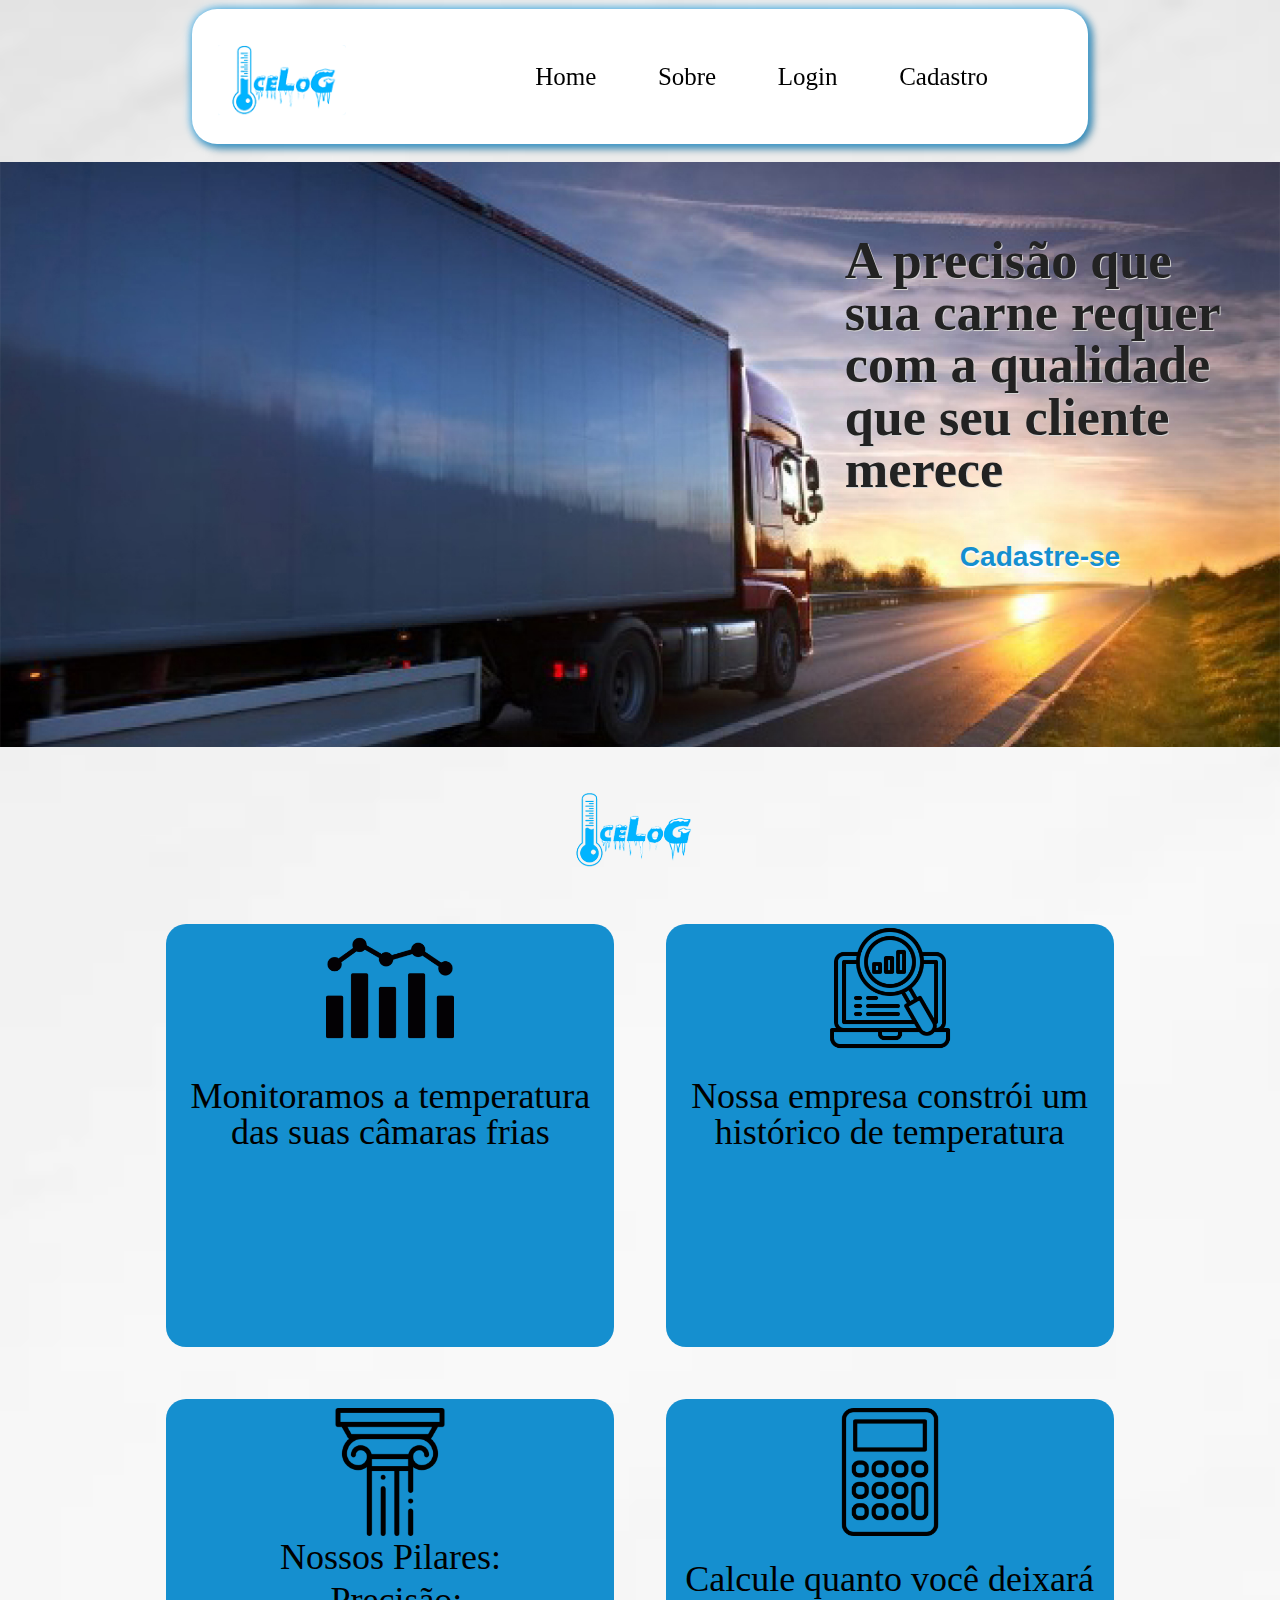
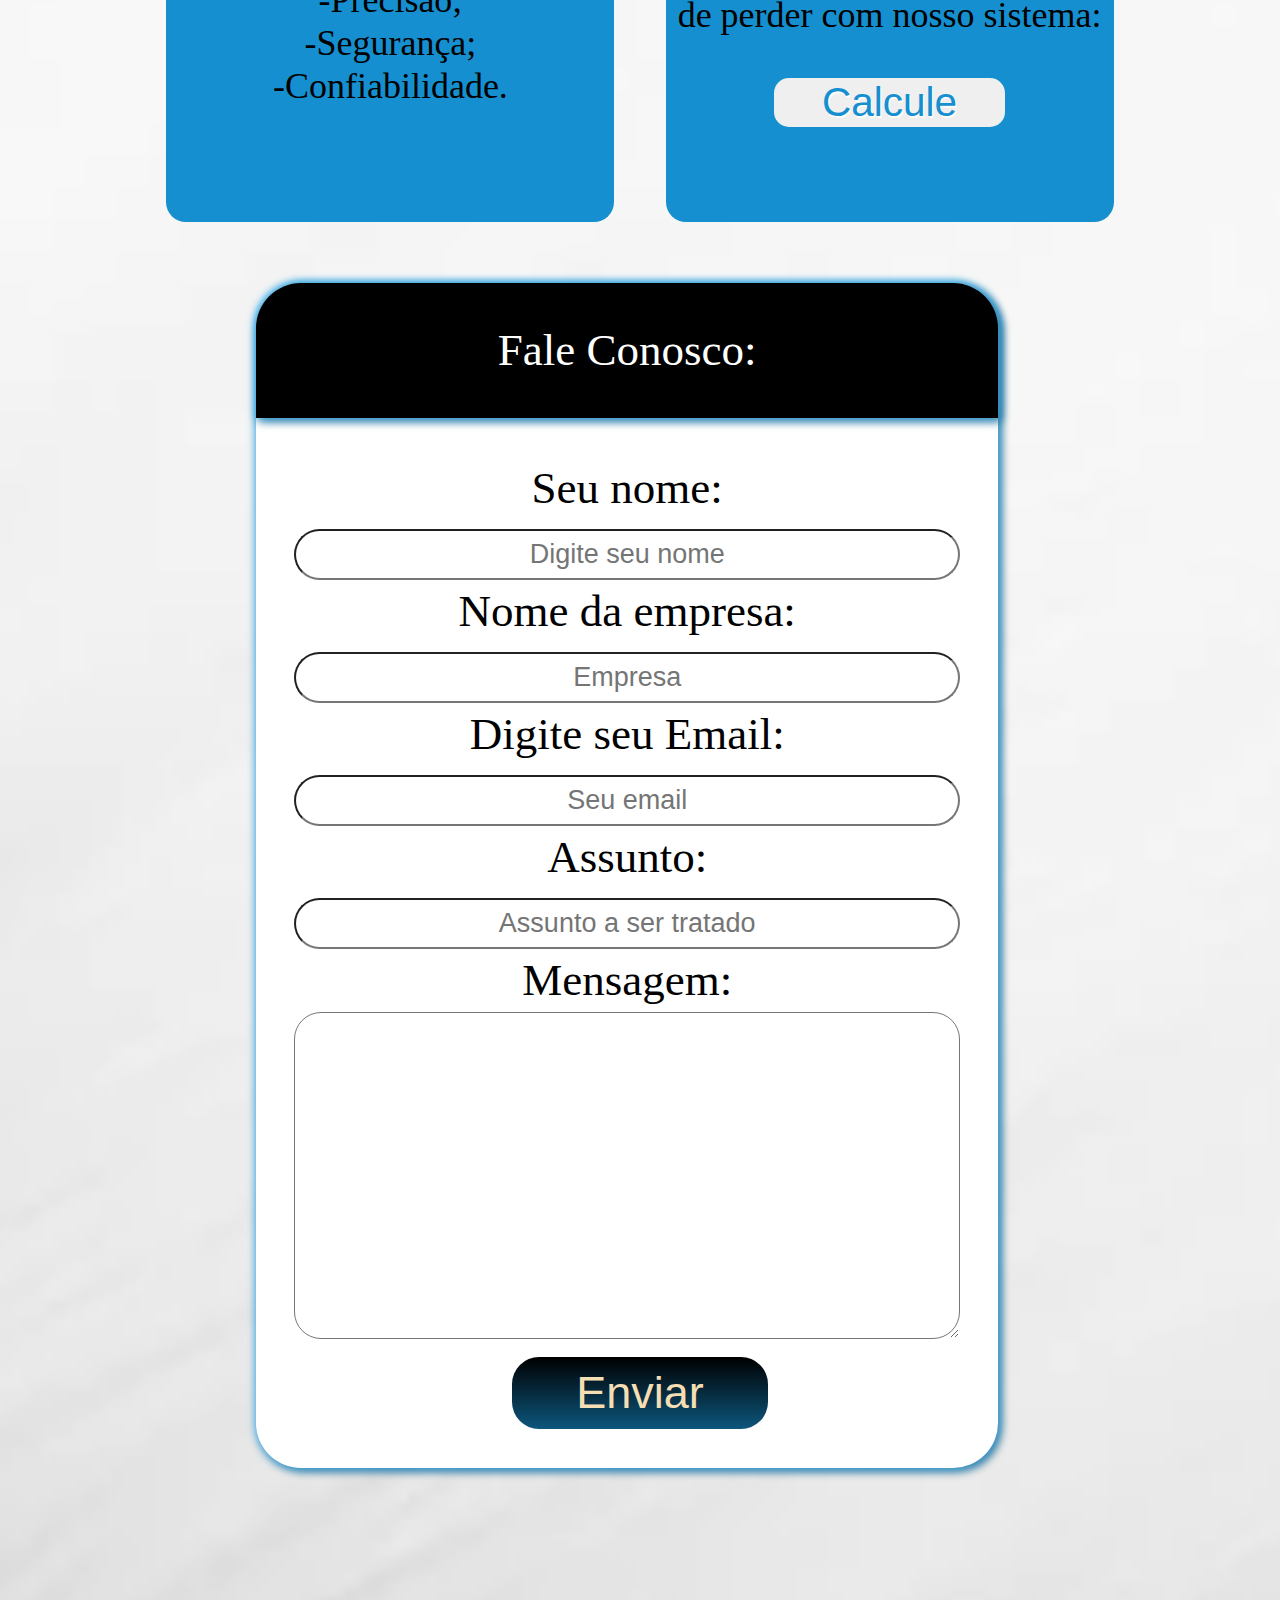
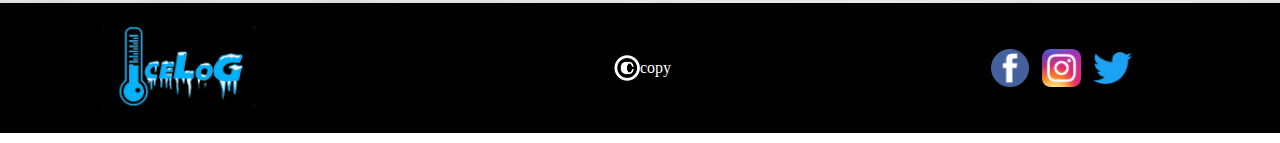
<file: public/index.html>
<!DOCTYPE html>
<html lang="en">
<head>
    <meta charset="UTF-8">
    <meta http-equiv="X-UA-Compatible" content="IE=edge">
    <meta name="viewport" content="width=device-width, initial-scale=1.0">
    <title>IceLog | Página Inicial</title>
    <script src="./js/funcoes.js"></script>
    <link rel="stylesheet" href="./css/reset.css">
    <link rel="stylesheet" href="./css/body.css">
    <link rel="stylesheet" href="./css/root.css">
    <link rel="stylesheet" href="./css/cabecalho.css">
    <link rel="stylesheet" href="./css/corpo.css">
    <link rel="stylesheet" href="./css/cards.css">
    <link rel="stylesheet" href="./css/rodape.css">
    <link rel="stylesheet" href="./css/contato.css">
    <link rel="icon" href="./img/iceLogRedondo.png">
</head>
<body>
    <header class="cabecalho">
        <section class="container__cabecalho">
            <a href="./index.html"><img src="./img/logo4.png" alt="" class="cabecalho__img"></a>
            <ul class="cabecalho__menu">
                <li><a href="./index.html">Home</a></li>
                <li><a href="./sobre.html">Sobre </a></li>
                <li><a href="./login.html">Login</a></li>
                <li><a href="./cadastro.html">Cadastro</a></li>
            </ul>
        </section>
    </header>
    <main class="corpo">
        <section class="banner">
            <p class="banner__texto">A precisão que sua carne requer com a qualidade que seu cliente merece</p>
            <button class="banner__botao"><a href="./cadastro.html">Cadastre-se</a></button>
        </section>
        <section class="container__meio">
            <img src="./img/logo_meio.png" alt="" class="logo__meio">
        </section>
        <section class="cards">
            <div class="card">
                <div class="card__um">
                    <img src="./img/graficoMain.png" alt="" class="card__um--img">
                    <div class="card__um--frase">Monitoramos a temperatura das suas câmaras frias</div>
                </div>
            </div>
            <div class="card">
                <div class="card__dois">
                    <img src="./img/MonitoramentoPc.png" alt="" class="card__dois--img">
                    <div class="card__dois--frase">Nossa empresa constrói um histórico de temperatura</div>
                </div>
            </div>
            <div class="card">
                <div class="card__tres">
                    <img src="./img/pilares.png" alt="" class="card__tres--img">
                    <div class="card__tres--frase">
                        <div>
                            <p>Nossos Pilares:</p>
                        </div>
                        <div>
                            <p>-Precisão;</p>
                        </div>
                        <div>
                            <p>-Segurança;</p>
                        </div>
                        <div>
                            <p>-Confiabilidade.</p>
                        </div>
                    </div>
                </div>
            </div>
            <div class="card">
                <div class="card__quatro">
                    <img src="./img/calculadora.png" alt="" class="card__quatro--img">
                    <div class="card__quatro--frase">Calcule quanto você deixará de perder com nosso sistema:</div>
                    <button class="calculadora__botao"><a href="./simulador.html">Calcule</a></button>
                </div>
            </div>
        </section>
        <section class="contato">
            <div class="contatos">
                <p>Fale Conosco:</p>
            </div>
            <div class="contato_corpo">
                <p class="texto_contato">Seu nome:</p>
                <input id="ipt_nome_contato" type="text" placeholder="Digite seu nome" class="ipt_contato">
                <p class="texto_contato">Nome da empresa:</p>
                <input id="ipt_empresa_contato" type="text" placeholder="Empresa" class="ipt_contato">
                <p class="texto_contato">Digite seu Email:</p>
                <input id="ipt_email_contato" type="email" placeholder="Seu email" class="ipt_contato">
                <p class="texto_contato">Assunto:</p>
                <input id="ipt_assunto_contato" type="text" placeholder="Assunto a ser tratado" class="ipt_contato">
                <p class="texto_contato" id="p_msg">Mensagem:</p>
                <textarea id="textarea_msg" cols="30" rows="10"></textarea>
                <span id="span_mensagemContato" style="display: none;"></span>
                <span id="span_mensagemEmailContato" style="display: none;"></span>
                <button onclick="btn_contato()" class="btn_contato">Enviar</button>
            </div>
        </section>
    </main>
    <footer class="rodape">
        <img class="logo__rodape" src="./img/logo4.png" alt="">
        <img class="copy" src="./img/copy.png" alt="">
        <p>copy</p>
        <img class="logo_face" src="./img/logo face.png" alt="">
        <img class="logo_insta" src="./img/logo inst.png" alt="">
        <img class="logo_tt" src="./img/logo tt.png" alt="">
    </footer>
</body>
</html>
<script>
    var nome_contato = 0;
    var empresa_contato = 0;
    var email_contato = 0;
    var assunto_contato = 0;
    var texto_contato = 0;
    function btn_contato() {
        nome_contato = ipt_nome_contato.value;
        empresa_contato = ipt_empresa_contato.value;
        email_contato = ipt_email_contato.value;
        assunto_contato = ipt_assunto_contato.value;
        texto_contato = textarea_msg.value;
        if (nome_contato == "" || empresa_contato == "" || email_contato == "" || assunto_contato == "" || texto_contato == "") {
            span_mensagemContato.style.display = ('block')
            span_mensagemContato.innerHTML = ('* Complete todos os campos')
        }
        if (email_contato.indexOf("@") == -1 || email_contato.indexOf(".com") == -1) {
            span_mensagemEmailContato.style.display = ('block')
            span_mensagemEmailContato.innerHTML = ('* Email invalido') 
        }
    }
</script>
</file>
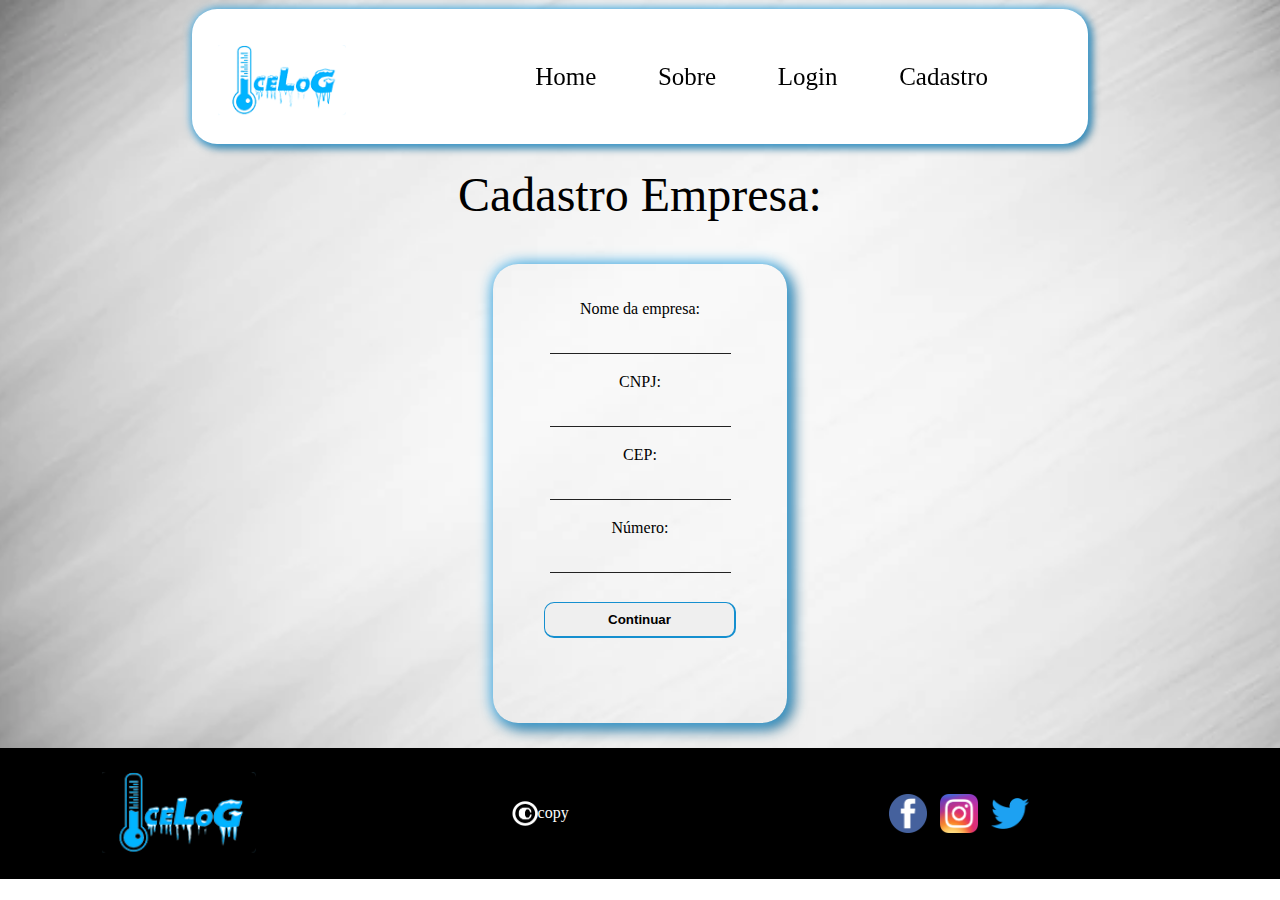
<file: public/cadastro.html>
<!DOCTYPE html>
<html lang="pt-br">
<head>
    <meta charset="UTF-8">
    <meta http-equiv="X-UA-Compatible" content="IE=edge">
    <meta name="viewport" content="width=device-width, initial-scale=1.0">
    <script src="./js/funcoes.js"></script>
    <title>IceLog</title>
    <link rel="stylesheet" href="./css/reset.css">
    <link rel="stylesheet" href="./css/body.css">
    <link rel="stylesheet" href="./css/root.css">
    <link rel="stylesheet" href="./css/cabecalho.css">
    <link rel="stylesheet" href="./css/corpo_cadastro..css">
    <link rel="stylesheet" href="./css/rodape__cadastro.css">
    <link rel="icon" href="./img/iceLogRedondo.png">
</head>
<body>
    <header class="cabecalho">
        <section class="container__cabecalho">
            <a href="./index.html"><img src="./img/logo4.png" alt="" class="cabecalho__img"></a>
            <ul class="cabecalho__menu">
                <li><a href="./index.html">Home</a></li>
                <li><a href="./sobre.html" >Sobre </a></li>
                <li><a href="./login.html">Login</a></li>
                <li><a href="./cadastro.html">Cadastro</a></li>
            </ul>
        </section>
    </header>
    <main>
        <!-- cadastro empresa -->
        <section class="corpo_cadastro" id="cadastroEmpresa" style="display: flex">
            <h1 class="titulo">Cadastro Empresa: </h1>
            <section class="container__cadastro">
                <p>Nome da empresa:</p>
                <input type="text" id="ipt_cadastroNomeEmpresa">
                <p>CNPJ:</p>
                <input type="number" id="ipt_cadastroCNPJ">
                <p>CEP:</p>
                <input type="number" id="ipt_cadastroCEP">
                <p>Número:</p>
                <input type="number" id="ipt_cadastroNumero">
                <button class="botao_cadastro" onclick="cadastrarEmpresa()">Continuar</button>
                <span id="cardErro"></span>
                <span id="mensagem_erro"></span>
        </section> 
</section>
<section class="corpo_cadastro" id="cadastroFuncionario" style="display: none"> 
    <h1 class="titulo">Cadastro Gerente: </h1>
    <section class="container__cadastro">
        <p>Nome:</p>
        <input type="text" id="ipt_cadastroNome">
        <p>Email:</p>
        <input type="email" id="ipt_cadastroEmail">
        <p>Senha:</p>
        <input type="password" id="ipt_cadastroSenha">
        <p>Confirme a senha:</p>
        <input type="password" id="ipt_cadastroSenhaConfirmacao">
        <button class="botao_cadastro" onclick="cadastrarUsuario()">Cadastrar</button>
        <span id="cardErroGerente"></span>
        <span id="mensagem_erroGerente"></span>
    </section>
</section>
</main>
<footer class="rodape__cadastro">
    <img class="logo__rodape" src="./img/logo4.png" alt="">
    <img class="copy" src="./img/copy.png" alt="">
    <p>copy</p>
    <img class="logo_face" src="./img/logo face.png" alt="">
    <img class="logo_insta" src="./img/logo inst.png" alt="">
    <img class="logo_tt" src="./img/logo tt.png" alt="">
    </footer>
</body>
</html>
<script>
    var insertId
    function cadastrarEmpresa() {
        var nomeVar = ipt_cadastroNomeEmpresa.value;
        var cnpjVar = ipt_cadastroCNPJ.value;
        var cepVar = ipt_cadastroCEP.value;
        var numeroVar = ipt_cadastroNumero.value;
        if (nomeVar == "" || cnpjVar == "" || cepVar == "" || numeroVar == "") {
            cardErro.innerHTML = "Preencha todos os campos para prosseguir!";     
        }else if (cnpjVar.length !== 14) {
            cardErro.innerHTML = 'O Cnpj deve conter 14 dígitos'
        }else if (cepVar.length !== 8) {
            cardErro.innerHTML = 'O cep deve conter 8 dígitos'
            return false;
        }
        else{
            
            setInterval(sumirMensagem, 5000)

            fetch("/empresa/cadastrar", {
            method: "POST",
            headers: {
                "Content-Type": "application/json"
            },
            body: JSON.stringify({
                nomeServer: nomeVar,
                cnpjServer: cnpjVar,
                cepServer: cepVar,
                numeroServer: numeroVar,
            })
        }).then(function (resposta) {

            if (resposta.ok) {  
                cardErro.style = "display: block"
                mensagem_erro.innerHTML = "Cadastro realizado com sucesso!";
                resposta.json().then(json => {
                    insertId = json.insertId
                })
                cadastroEmpresa.style= "display: none"
                cadastroFuncionario.style = "display: flex"       
            } else {
                throw ("Houve um erro ao tentar realizar o cadastro!");
            }
        }).catch(function (resposta) {
            console.log(`#ERRO: ${resposta}`);   
        });
        return false;
        }
        
    }
    function cadastrarUsuario() {
//         idFuncionario int auto_increment,
// nome varchar(45),
// email varchar(100),
// senha varchar(100),
// tipo char(1), constraint chkTipo check(tipo in ('E', 'F', 'D')),
// -- E = Empresa;
// -- F = Funcionario;
// -- D = desenvolvedor
// fkEmpresa int,
// foreign key (fkEmpresa) references Empresa(idEmpresa),
// primary key (idFuncionario, fkEmpresa)
// );
        var nomeVar = ipt_cadastroNome.value;
        var emailVar = ipt_cadastroEmail.value;
        var senhaVar = ipt_cadastroSenha.value;
        var confirmacaoSenhaVar = ipt_cadastroSenhaConfirmacao.value;
        var tpUsuarioVar = 2;
        var fkEmpresaVar = insertId;
        if (nomeVar == "" || emailVar == "" || senhaVar == "" || confirmacaoSenhaVar == "") {
            cardErroGerente.innerHTML="Preencha todos os campos para prosseguir!";
            finalizarAguardar();
            return false;
        }
        else {
            setInterval(sumirMensagem, 5000)
        }
        if (emailVar.indexOf("@") == -1 || emailVar.indexOf(".com") == -1) {
            cardErroGerente.innerHTML = "Ops, e-mail inválido! Verifique e tente novamente.";
            finalizarAguardar();
            return false;
        }
        else {
            setInterval(sumirMensagem, 5000)
        }
        if (senhaVar != confirmacaoSenhaVar) {
            cardErroGerente.innerHTML="As senhas inseridas devem ser iguais para prosseguir!";
            finalizarAguardar();
            return false;
        }
        else {
            setInterval(sumirMensagem, 5000)
        }
        fetch("/usuarios/cadastrar", {
            method: "POST",
            headers: {
                "Content-Type": "application/json"
            },
            body: JSON.stringify({
                nomeServer: nomeVar,
                emailServer: emailVar,
                senhaServer: senhaVar,
                tpUsuarioServer: tpUsuarioVar,
                fkEmpresaServer: fkEmpresaVar
            })
        }).then(function (resposta) {

            if (resposta.ok) {
                cardErro.style.display = "block"
                alert("Cadastro realizado com sucesso!");
                window.location = "login.html";
                limparFormulario();
                finalizarAguardar();
            } else {
                throw ("Houve um erro ao tentar realizar o cadastro!");
            }
        }).catch(function (resposta) {
            console.log(`#ERRO: ${resposta}`);
            finalizarAguardar();
        });
        return false;
    }
    function sumirMensagem() {
        cardErro.style.display = "none"
    }
</script>
</file>
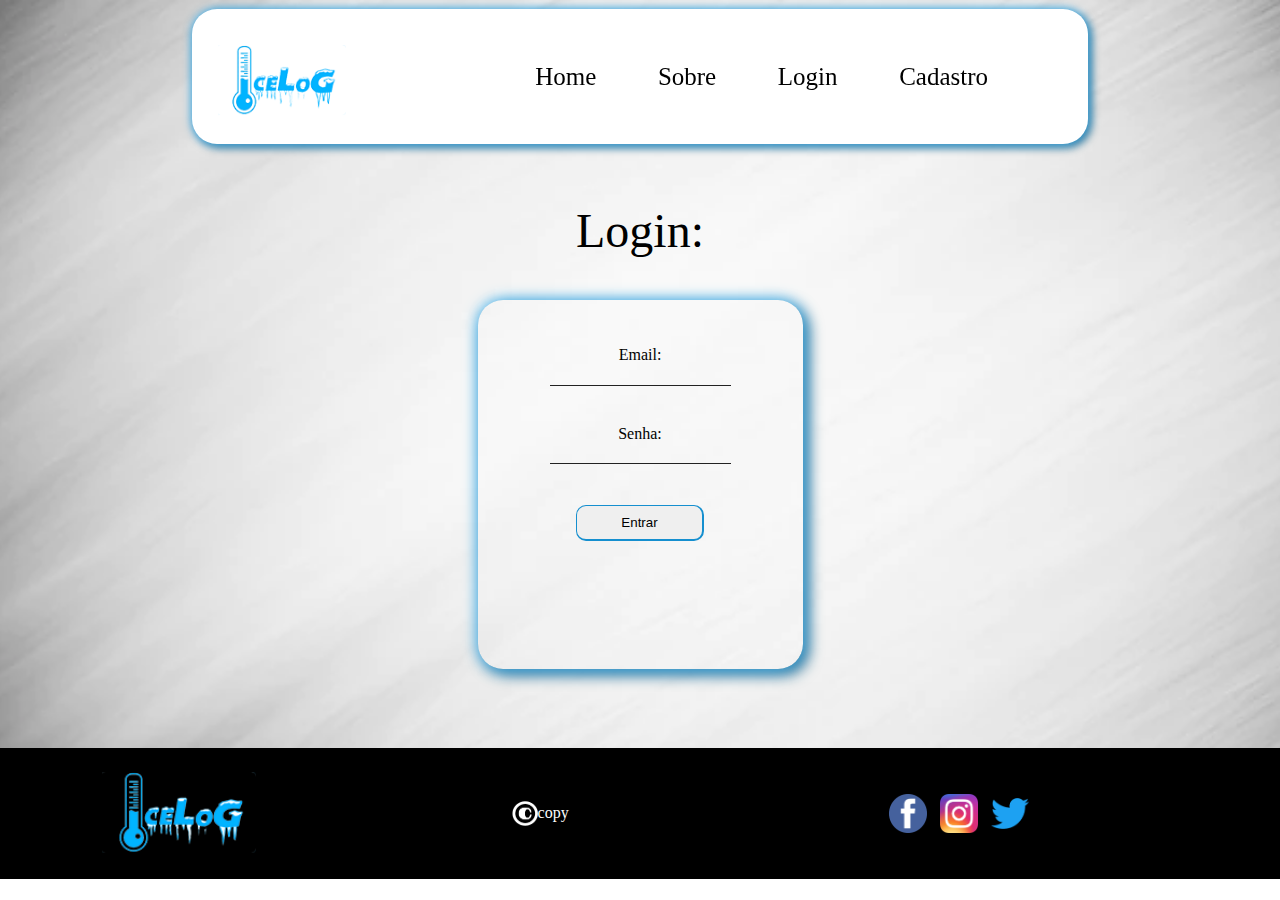
<file: public/login.html>
<!DOCTYPE html>
<html lang="pt-br">

<head>
    <meta charset="UTF-8">
    <meta http-equiv="X-UA-Compatible" content="IE=edge">
    <meta name="viewport" content="width=device-width, initial-scale=1.0">
    <title>Icelog | Login</title>
    <script src="./js/funcoes.js"></script>
    <link rel="stylesheet" href="./css/reset.css">
    <link rel="stylesheet" href="./css/body.css">
    <link rel="stylesheet" href="./css/root.css">
    <link rel="stylesheet" href="./css/cabecalho.css">
    <link rel="stylesheet" href="./css/corpo__login.css">
    <link rel="stylesheet" href="./css/rodape__login.css">
    <link rel="icon" href="./img/iceLogRedondo.png">
</head>
<body>
    <header class="cabecalho">
        <section class="container__cabecalho">
            <a href="./index.html"><img src="./img/logo4.png" alt="" class="cabecalho__img"></a>
            <ul class="cabecalho__menu">
                <li><a href="./index.html">Home</a></li>
                <li><a href="./sobre.html" >Sobre </a></li>
                <li><a href="./login.html">Login</a></li>
                <li><a href="./cadastro.html">Cadastro</a></li>
            </ul>
        </section>
    </header>
    <main>
        <section class="corpo_login">
            <h1 class="titulo">Login: </h1>
            <section class="container__login">
                <p class="textLogin">Email:</p>
                <input type="text" id="ipt_loginEmail">
                <p class="textLogin">Senha:</p>
                <input type="password" id="ipt_loginSenha">
                <button class="botao_login" onclick="entrar()">Entrar</button>
                <span id="cardErro"></span>
                <span id="mensagem_erro"></span>
            </section>
        </section>
    </main>
    <footer class="rodape__login">
        <img class="logo__rodape" src="./img/logo4.png" alt="">
        <img class="copy" src="./img/copy.png" alt="">
        <p>copy</p>
        <img class="logo_face" src="./img/logo face.png" alt="">
        <img class="logo_insta" src="./img/logo inst.png" alt="">
        <img class="logo_tt" src="./img/logo tt.png" alt="">
    </footer>
</body>
</html>
<script>
    function entrar() {
        var emailVar = ipt_loginEmail.value;
        var senhaVar = ipt_loginSenha.value;
        // TODO: VERIFICAR AS VALIDAÇÕES QUE ELES ESTÃO APRENDENDO EM ALGORITMOS 
        if (emailVar == "" || senhaVar == "") {
            cardErro.style.display = "block"
            alert("Preencha todos os campos para prosseguir!");
            finalizarAguardar();
            return false;
        }
        else {
            setInterval(sumirMensagem, 5000)
        }
        if (emailVar.indexOf("@") == -1 || emailVar.indexOf(".com") == -1) {
            cardErro.style.display = "block"
            alert("Ops, e-mail inválido! Verifique e tente novamente.");
            finalizarAguardar();
            return false;
        }
        else {
            setInterval(sumirMensagem, 5000)
        }
        console.log("FORM LOGIN: ", emailVar);
        console.log("FORM SENHA: ", senhaVar);
        fetch("/usuarios/autenticar", {
            method: "POST",
            headers: {
                "Content-Type": "application/json"
            },
            body: JSON.stringify({
                emailServer: emailVar,
                senhaServer: senhaVar
            })
        }).then(function (resposta) {
            console.log("ESTOU NO THEN DO entrar()!")
            if (resposta.ok) {
                console.log(resposta);
                resposta.json().then(json => {
                    console.log(json);
                    console.log(JSON.stringify(json));
                    sessionStorage.EMAIL_USUARIO = json.email;
                    sessionStorage.NOME_USUARIO = json.nome;
                    sessionStorage.ID_USUARIO = json.idUsuario;
                    sessionStorage.FK_EMPRESA = json.fkEmpresa;
                    setTimeout(function () {
                        window.location = "./dashboard/caminhoes.html";
                    }, 1000); // apenas para exibir o loading
                });
            } else {
                console.log("Houve um erro ao tentar realizar o login!");
                resposta.text().then(texto => {
                    console.error(texto);
                    finalizarAguardar(texto);
                });
            }
        }).catch(function (erro) {
            console.log(erro);
        })
        return false;
    }
    function sumirMensagem() {
        cardErro.style.display = "none"
    }
</script>
</file>
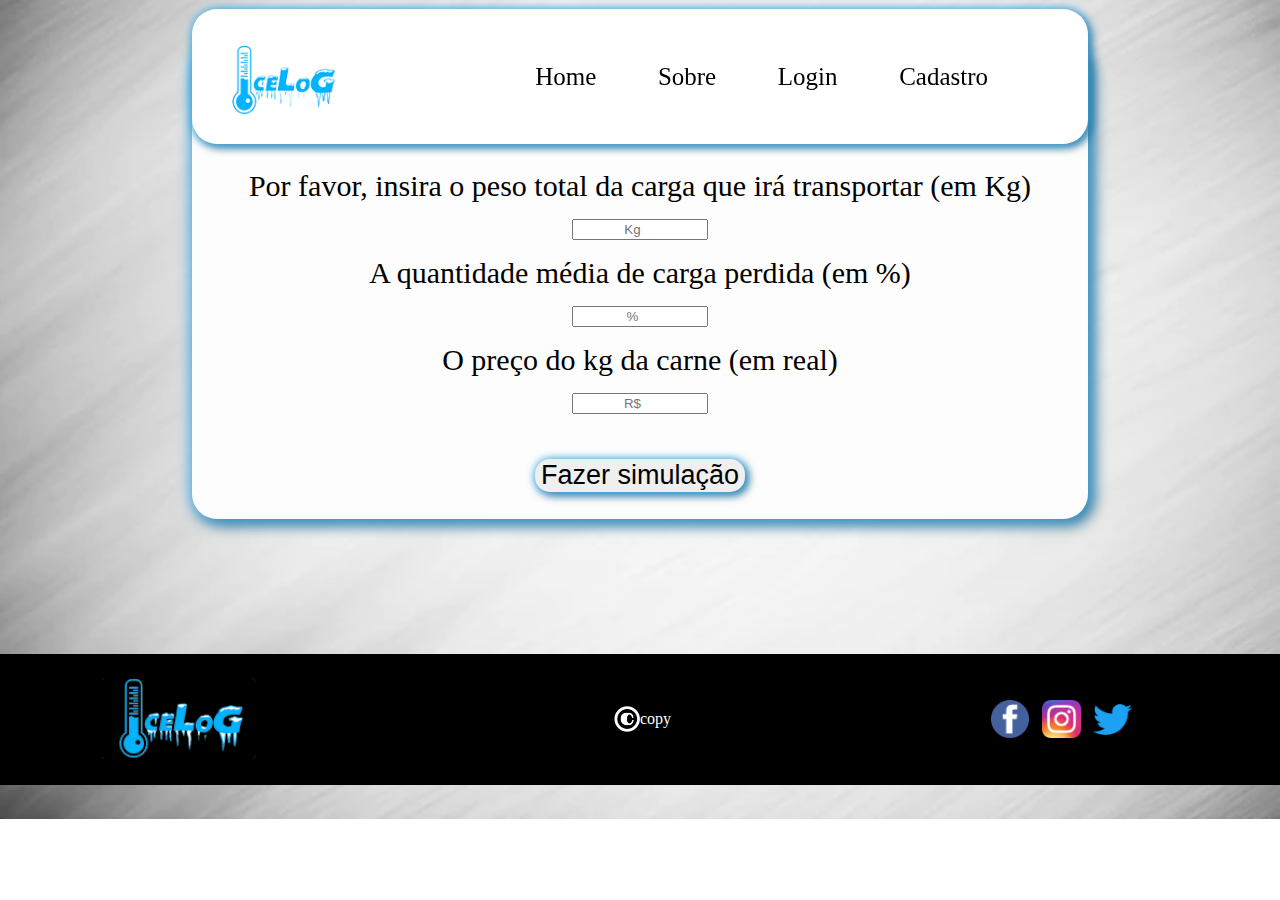
<file: public/simulador.html>
<!DOCTYPE html>
<html lang="en">
<head>
    <meta charset="UTF-8">
    <meta http-equiv="X-UA-Compatible" content="IE=edge">
    <meta name="viewport" content="width=device-width, initial-scale=1.0">
    <title>IceLog</title>
    <link rel="stylesheet" href="./css/reset.css">
    <link rel="stylesheet" href="./css/body.css">
    <link rel="stylesheet" href="./css/root.css"> 
    <link rel="stylesheet" href="./css/cabecalho.css">
    <link rel="stylesheet" href="./css/corpo__simulador.css">
    <link rel="stylesheet" href="./css/rodape.css">
    <link rel="icon" href="./img/iceLogRedondo.png">
</head>
<body>
    <header class="cabecalho">
        <section class="container__cabecalho">
            <a href="./index.html"><img src="./img/logo4.png" alt="" class="cabecalho__img"></a>
            <ul class="cabecalho__menu">
                <li><a href="./index.html">Home</a></li>
                <li><a href="./sobre.html" >Sobre </a></li>
                <li><a href="./login.html">Login</a></li>
                <li><a href="./cadastro.html">Cadastro</a></li>
            </ul>
        </section>
    </header>
    <div class="corpo_inputs">
        <h1 class="titulo"><u>Simulador Financeiro</u></h1>
        <p class="text">Por favor, insira o peso total da carga que irá transportar (em Kg)</p>
        <input class="input" type="number" id="ipt_totalKg" placeholder="Kg">
        <p class="text">A quantidade média de carga perdida (em %)</p>
        <input class="input" type="number" id="ipt_perda" placeholder="%">
        <p class="text">O preço do kg da carne (em real)</p>
        <input class="input" type="number" id="ipt_preco" placeholder="R$">
        <button class="botao__simula" onclick="simular()">Fazer simulação</button>
        <div class="msg_simula" id="div_resultPerda" style="display: none;">Atualmente você perde em média R$ <b
                id="totalPerdido" class="msg__valores--prejuizo"></b></div>
        <div class="msg_simula" id="div_msg" style="display: none;">Usando nossos dados você pode arrumar uma maneira de
            perder menos carga veja:</div>
        <div class="msg_simula" id="div_1" style="display: none;">1%, você amortecerá sua perda em: R$ <b id="valor1"
                class="msg__valores"></b> </div>
        <div class="msg_simula" id="div_5" style="display: none;">5%, você amortecerá sua perda em: R$ <b id="valor2"
                class="msg__valores"></b> </div>
        <div class="msg_simula" id="div_10" style="display: none;">10%, você amortecerá sua perda em: R$ <b id="valor3"
                class="msg__valores"></b> </div>
        <div class="msg_simula" id="div_15" style="display: none;">15%, você amortecerá sua perda em: R$ <b id="valor4"
                class="msg__valores"></b> </div>
        <div class="msg_simula" id="div_20" style="display: none;">20%, você amortecerá sua perda em: R$ <b id="valor5"
                class="msg__valores"></b> </div>
        <div class="msg_simula" id="div_25" style="display: none;">25%, você amortecerá sua perda em: R$ <b id="valor6"
                class="msg__valores"></b> </div>
        <div class="msg_simula" id="div_30" style="display: none;">30%, você amortecerá sua perda em: R$ <b id="valor7"
                class="msg__valores"></b> </div>
        <div class="msg_simula" id="div_35" style="display: none;">35%, você amortecerá sua perda em: R$ <b id="valor8"
                class="msg__valores"></b> </div>
        <div class="msg_simula" id="div_40" style="display: none;">40%, você amortecerá sua perda em: R$ <b id="valor9"
                class="msg__valores"></b> </div>
        <div class="msg_simula" id="div_45" style="display: none;">45%, você amortecerá sua perda em: R$ <b id="valor10"
                class="msg__valores"></b> </div>
        <div class="msg_simula" id="div_50" style="display: none;">50%, você amortecerá sua perda em: R$ <b id="valor11"
                class="msg__valores"></b> </div>
        <div class="msg_simula" id="div_tudo" style="display: none;">Caso consiga zerar suas perdas, você amortecerá sua perda em: R$ <b
                id="valorTotal" class="msg__valores"></b> </div>
    </div>
    <footer class="rodape">
        <img class="logo__rodape" src="./img/logo4.png" alt="">
        <img class="copy" src="./img/copy.png" alt="">
        <p>copy</p>
        <img class="logo_face" src="./img/logo face.png" alt="">
        <img class="logo_insta" src="./img/logo inst.png" alt="">
        <img class="logo_tt" src="./img/logo tt.png" alt="">
    </footer>
</body>
</html>
<script>
    function simular() {
        var kgTotal = ipt_totalKg.value
        var perda = ipt_perda.value
        var preco = ipt_preco.value
        var valor = (((kgTotal * preco) * perda) / 100).toFixed(2)
        var cinquenta = ((kgTotal * preco) * 0.5).toFixed(2)
        var quarentaCinco = ((kgTotal * preco) * 0.45).toFixed(2)
        var quarenta = ((kgTotal * preco) * 0.4).toFixed(2)
        var trintaCinco = ((kgTotal * preco) * 0.35).toFixed(2)
        var trinta = ((kgTotal * preco) * 0.3).toFixed(2)
        var vinteCinco = ((kgTotal * preco) * 0.25).toFixed(2)
        var vinte = ((kgTotal * preco) * 0.2).toFixed(2)
        var quinze = ((kgTotal * preco) * 0.15).toFixed(2)
        var dez = ((kgTotal * preco) * 0.1).toFixed(2)
        var cinco = ((kgTotal * preco) * 0.05).toFixed(2)
        var um = ((kgTotal * preco) * 0.01).toFixed(2)
        var tudo = ((kgTotal * preco) * perda / 100).toFixed(2)
        if (perda >= 100 || perda <= 0 || kgTotal <= 0 || preco <= 0) {
            alert(' Não é possível fazer a simulação, Confira seus valores!')
            div_resultPerda.style.display = 'none'
            div_msg.style.display = 'none'
            div_1.style.display = 'none'
            div_5.style.display = 'none'
            div_10.style.display = 'none'
            div_15.style.display = 'none'
            div_20.style.display = 'none'
            div_25.style.display = 'none'
            div_30.style.display = 'none'
            div_35.style.display = 'none'
            div_40.style.display = 'none'
            div_45.style.display = 'none'
            div_50.style.display = 'none'
            div_tudo.style.display = 'none'
        } else if (perda >= 50) {
            totalPerdido.innerHTML = `${valor}`
            div_resultPerda.style.display = 'block'
            div_msg.style.display = 'block'
            valor1.innerHTML = `${um}`
            div_1.style.display = 'block'
            valor2.innerHTML = `${cinco}`
            div_5.style.display = 'block'
            valor3.innerHTML = `${dez}`
            div_10.style.display = 'block'
            valor4.innerHTML = `${quinze}`
            div_15.style.display = 'block'
            valor5.innerHTML = `${vinte}`
            div_20.style.display = 'block'
            valor6.innerHTML = `${vinteCinco}`
            div_25.style.display = 'block'
            valor7.innerHTML = `${trinta}`
            div_30.style.display = 'block'
            valor8.innerHTML = `${trintaCinco}`
            div_35.style.display = 'block'
            valor9.innerHTML = `${quarenta}`
            div_40.style.display = 'block'
            valor10.innerHTML = `${quarentaCinco}`
            div_45.style.display = 'block'
            valor11.innerHTML = `${cinquenta}`
            div_50.style.display = 'block'
            valorTotal.innerHTML = `${tudo}`
            div_tudo.style.display = 'block'
        } else if (perda < 50 && perda > 45) {
            totalPerdido.innerHTML = `${valor}`
            div_resultPerda.style.display = 'block'
            div_msg.style.display = 'block'
            valor1.innerHTML = `${um}`
            div_1.style.display = 'block'
            valor2.innerHTML = `${cinco}`
            div_5.style.display = 'block'
            valor3.innerHTML = `${dez}`
            div_10.style.display = 'block'
            valor4.innerHTML = `${quinze}`
            div_15.style.display = 'block'
            valor5.innerHTML = `${vinte}`
            div_20.style.display = 'block'
            valor6.innerHTML = `${vinteCinco}`
            div_25.style.display = 'block'
            valor7.innerHTML = `${trinta}`
            div_30.style.display = 'block'
            valor8.innerHTML = `${trintaCinco}`
            div_35.style.display = 'block'
            valor9.innerHTML = `${quarenta}`
            div_40.style.display = 'block'
            valor10.innerHTML = `${quarentaCinco}`
            div_45.style.display = 'block'
            valorTotal.innerHTML = `${tudo}`
            div_tudo.style.display = 'block'
            div_50.style.display = 'none'
        } else if (perda <= 45 && perda > 40) {
            totalPerdido.innerHTML = `${valor}`
            div_resultPerda.style.display = 'block'
            div_msg.style.display = 'block'
            valor1.innerHTML = `${um}`
            div_1.style.display = 'block'
            valor2.innerHTML = `${cinco}`
            div_5.style.display = 'block'
            valor3.innerHTML = `${dez}`
            div_10.style.display = 'block'
            valor4.innerHTML = `${quinze}`
            div_15.style.display = 'block'
            valor5.innerHTML = `${vinte}`
            div_20.style.display = 'block'
            valor6.innerHTML = `${vinteCinco}`
            div_25.style.display = 'block'
            valor7.innerHTML = `${trinta}`
            div_30.style.display = 'block'
            valor8.innerHTML = `${trintaCinco}`
            div_35.style.display = 'block'
            valor9.innerHTML = `${trintaCinco}`
            div_40.style.display = 'block'
            valorTotal.innerHTML = `${tudo}`
            div_tudo.style.display = 'block'
            div_45.style.display = 'none'
            div_50.style.display = 'none'
        } else if (perda <= 40 && perda > 35) {
            totalPerdido.innerHTML = `${valor}`
            div_resultPerda.style.display = 'block'
            div_msg.style.display = 'block'
            valor1.innerHTML = `${um}`
            div_1.style.display = 'block'
            valor2.innerHTML = `${cinco}`
            div_5.style.display = 'block'
            valor3.innerHTML = `${dez}`
            div_10.style.display = 'block'
            valor4.innerHTML = `${quinze}`
            div_15.style.display = 'block'
            valor5.innerHTML = `${vinte}`
            div_20.style.display = 'block'
            valor6.innerHTML = `${vinteCinco}`
            div_25.style.display = 'block'
            valor7.innerHTML = `${trinta}`
            div_30.style.display = 'block'
            valor8.innerHTML = `${trintaCinco}`
            div_35.style.display = 'block'
            valorTotal.innerHTML = `${tudo}`
            div_tudo.style.display = 'block'
            div_40.style.display = 'none'
            div_45.style.display = 'none'
            div_50.style.display = 'none'
        } else if (perda <= 35 && perda > 30) {
            totalPerdido.innerHTML = `${valor}`
            div_resultPerda.style.display = 'block'
            div_msg.style.display = 'block'
            valor1.innerHTML = `${um}`
            div_1.style.display = 'block'
            valor2.innerHTML = `${cinco}`
            div_5.style.display = 'block'
            valor3.innerHTML = `${dez}`
            div_10.style.display = 'block'
            valor4.innerHTML = `${quinze}`
            div_15.style.display = 'block'
            valor5.innerHTML = `${vinte}`
            div_20.style.display = 'block'
            valor6.innerHTML = `${vinteCinco}`
            div_25.style.display = 'block'
            valor7.innerHTML = `${trinta}`
            div_30.style.display = 'block'
            valorTotal.innerHTML = `${tudo}`
            div_tudo.style.display = 'block'
            div_35.style.display = 'none'
            div_40.style.display = 'none'
            div_45.style.display = 'none'
            div_50.style.display = 'none'
        } else if (perda <= 30 && perda > 25) {
            totalPerdido.innerHTML = `${valor}`
            div_resultPerda.style.display = 'block'
            div_msg.style.display = 'block'
            valor1.innerHTML = `${um}`
            div_1.style.display = 'block'
            valor2.innerHTML = `${cinco}`
            div_5.style.display = 'block'
            valor3.innerHTML = `${dez}`
            div_10.style.display = 'block'
            valor4.innerHTML = `${quinze}`
            div_15.style.display = 'block'
            valor5.innerHTML = `${vinte}`
            div_20.style.display = 'block'
            valor6.innerHTML = `${vinteCinco}`
            div_25.style.display = 'block'
            valorTotal.innerHTML = `${tudo}`
            div_tudo.style.display = 'block'
            div_30.style.display = 'none'
            div_35.style.display = 'none'
            div_40.style.display = 'none'
            div_45.style.display = 'none'
            div_50.style.display = 'none'
        } else if (perda <= 25 && perda > 20) {
            totalPerdido.innerHTML = `${valor}`
            div_resultPerda.style.display = 'block'
            div_msg.style.display = 'block'
            valor1.innerHTML = `${um}`
            div_1.style.display = 'block'
            valor2.innerHTML = `${cinco}`
            div_5.style.display = 'block'
            valor3.innerHTML = `${dez}`
            div_10.style.display = 'block'
            valor4.innerHTML = `${quinze}`
            div_15.style.display = 'block'
            valor5.innerHTML = `${vinte}`
            div_20.style.display = 'block'
            valorTotal.innerHTML = `${tudo}`
            div_tudo.style.display = 'block'
            div_25.style.display = 'none'
            div_30.style.display = 'none'
            div_35.style.display = 'none'
            div_40.style.display = 'none'
            div_45.style.display = 'none'
            div_50.style.display = 'none'
        } else if (perda <= 20 && perda > 15) {
            totalPerdido.innerHTML = `${valor}`
            div_resultPerda.style.display = 'block'
            div_msg.style.display = 'block'
            valor1.innerHTML = `${um}`
            div_1.style.display = 'block'
            valor2.innerHTML = `${cinco}`
            div_5.style.display = 'block'
            valor3.innerHTML = `${dez}`
            div_10.style.display = 'block'
            valor4.innerHTML = `${quinze}`
            div_15.style.display = 'block'
            valorTotal.innerHTML = `${tudo}`
            div_tudo.style.display = 'block'
            div_20.style.display = 'none'
            div_25.style.display = 'none'
            div_30.style.display = 'none'
            div_35.style.display = 'none'
            div_40.style.display = 'none'
            div_45.style.display = 'none'
            div_50.style.display = 'none'
        } else if (perda <= 15 && perda > 10) {
            totalPerdido.innerHTML = `${valor}`
            div_resultPerda.style.display = 'block'
            div_msg.style.display = 'block'
            valor1.innerHTML = `${um}`
            div_1.style.display = 'block'
            valor2.innerHTML = `${cinco}`
            div_5.style.display = 'block'
            valor3.innerHTML = `${dez}`
            div_10.style.display = 'block'
            valorTotal.innerHTML = `${tudo}`
            div_tudo.style.display = 'block'
            div_15.style.display = 'none'
            div_20.style.display = 'none'
            div_25.style.display = 'none'
            div_30.style.display = 'none'
            div_35.style.display = 'none'
            div_40.style.display = 'none'
            div_45.style.display = 'none'
            div_50.style.display = 'none'
        } else if (perda <= 10 && perda > 5) {
            totalPerdido.innerHTML = `${valor}`
            div_resultPerda.style.display = 'block'
            div_msg.style.display = 'block'
            valor1.innerHTML = `${um}`
            div_1.style.display = 'block'
            valor2.innerHTML = `${cinco}`
            div_5.style.display = 'block'
            valorTotal.innerHTML = `${tudo}`
            div_tudo.style.display = 'block'
            div_10.style.display = 'none'
            div_15.style.display = 'none'
            div_20.style.display = 'none'
            div_25.style.display = 'none'
            div_30.style.display = 'none'
            div_35.style.display = 'none'
            div_40.style.display = 'none'
            div_45.style.display = 'none'
            div_50.style.display = 'none'
        } else if (perda <= 5 && perda > 1) {
            totalPerdido.innerHTML = `${valor}`
            div_resultPerda.style.display = 'block'
            div_msg.style.display = 'block'
            valor1.innerHTML = `${um}`
            div_1.style.display = 'block'
            valorTotal.innerHTML = `${tudo}`
            div_tudo.style.display = 'block'
            div_5.style.display = 'none'
            div_10.style.display = 'none'
            div_15.style.display = 'none'
            div_20.style.display = 'none'
            div_25.style.display = 'none'
            div_30.style.display = 'none'
            div_35.style.display = 'none'
            div_40.style.display = 'none'
            div_45.style.display = 'none'
            div_50.style.display = 'none'
        } else if (perda <= 1 && perda > 0) {
            totalPerdido.innerHTML = `${valor}`
            div_resultPerda.style.display = 'block'
            div_msg.style.display = 'block'
            valorTotal.innerHTML = `${tudo}`
            div_tudo.style.display = 'block'
            div_1.style.display = 'none'
            div_5.style.display = 'none'
            div_10.style.display = 'none'
            div_15.style.display = 'none'
            div_20.style.display = 'none'
            div_25.style.display = 'none'
            div_30.style.display = 'none'
            div_35.style.display = 'none'
            div_40.style.display = 'none'
            div_45.style.display = 'none'
            div_50.style.display = 'none'
        }
    }
</script>
</file>
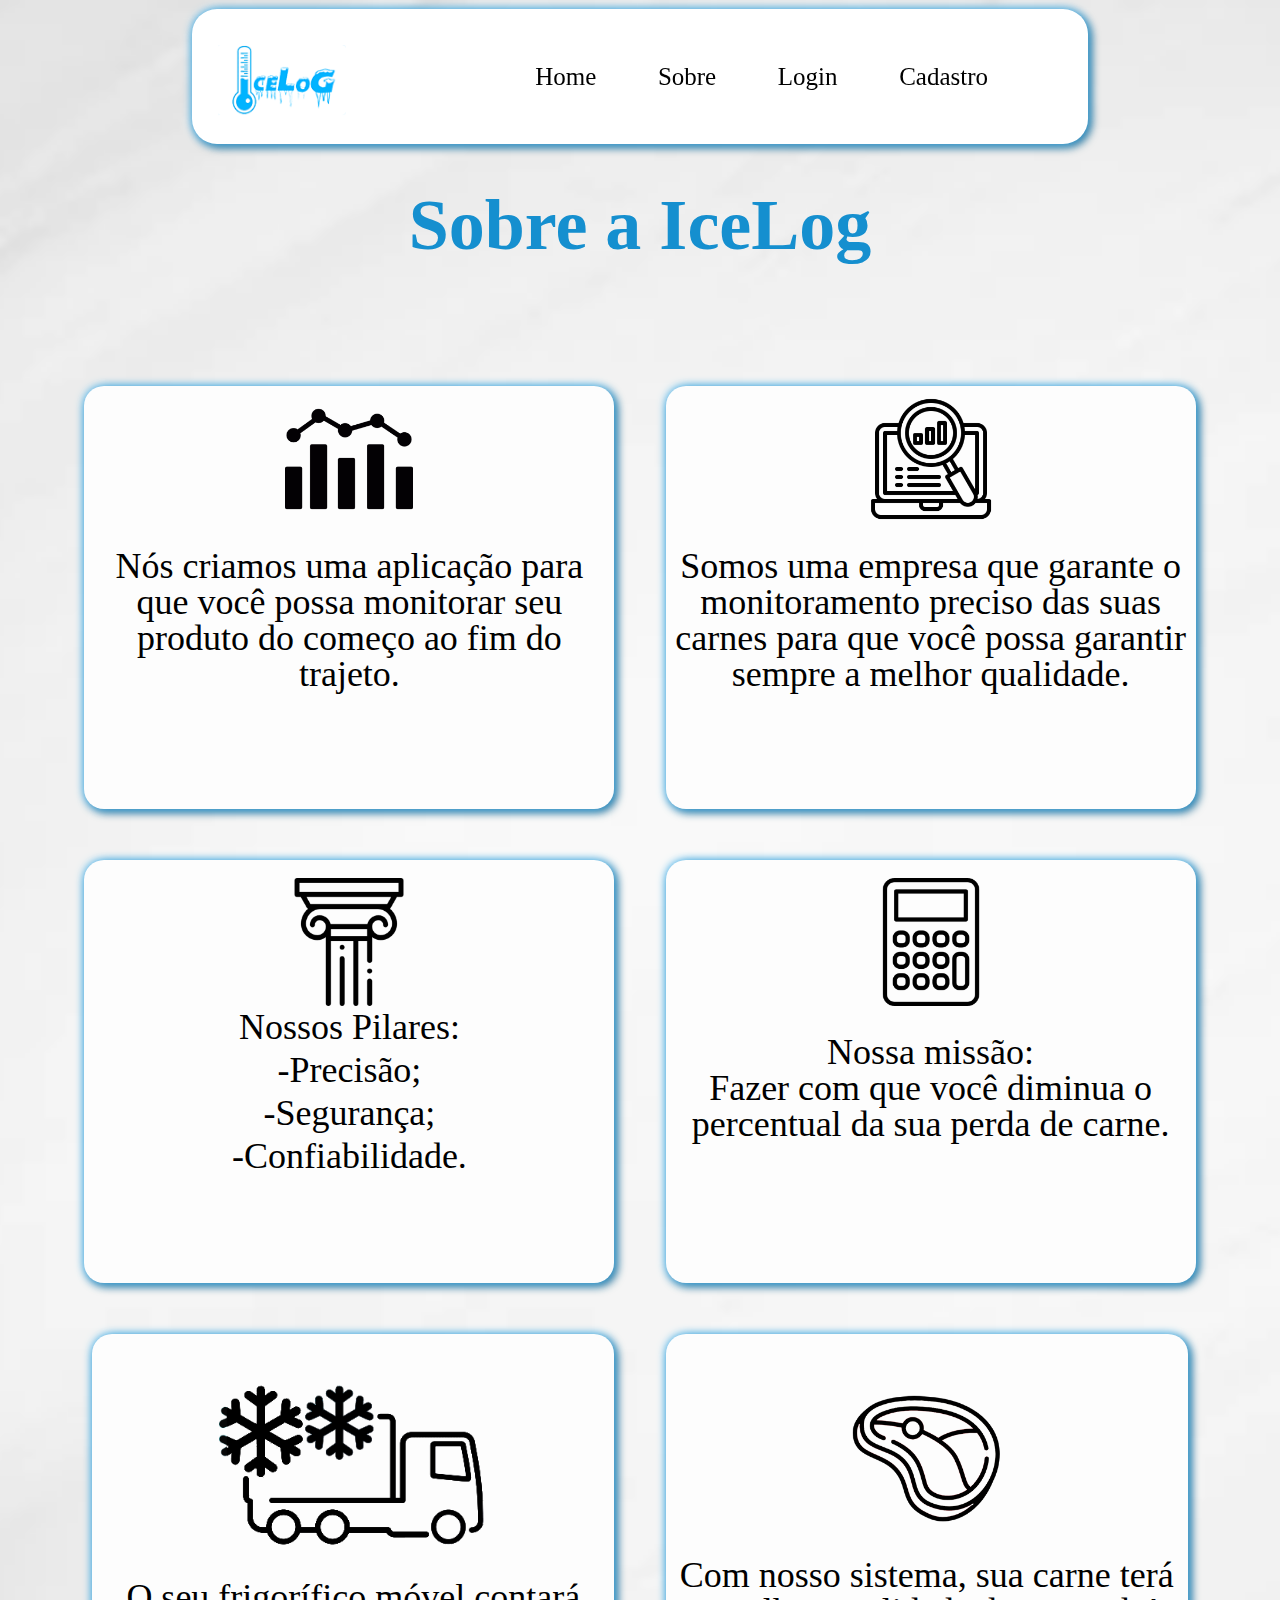
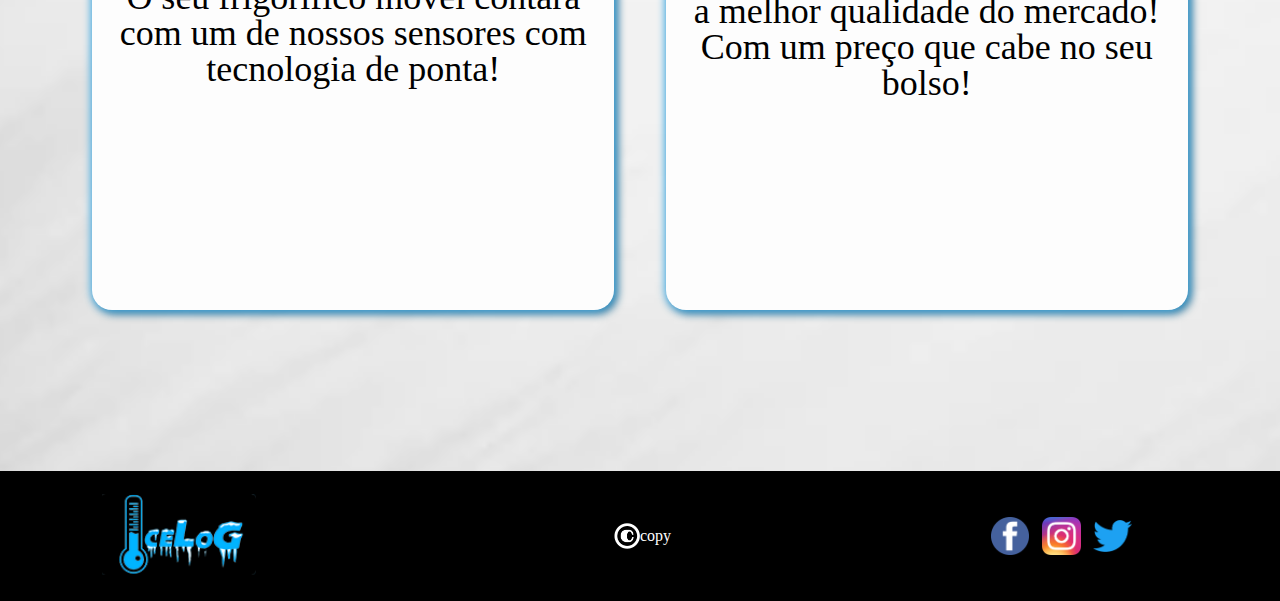
<file: public/sobre.html>
<!DOCTYPE html>
<html lang="en">
<head>
    <meta charset="UTF-8">
    <meta http-equiv="X-UA-Compatible" content="IE=edge">
    <meta name="viewport" content="width=device-width, initial-scale=1.0">
    <title>IceLog | Página Inicial</title>
    <script src="./js/funcoes.js"></script>
    <link rel="stylesheet" href="./css/reset.css">
    <link rel="stylesheet" href="./css/body.css">
    <link rel="stylesheet" href="./css/root.css">
    <link rel="stylesheet" href="./css/cabecalho.css">
    <link rel="stylesheet" href="./css/corpo__sobre.css">
    <link rel="stylesheet" href="./css/rodape.css">
    <link rel="icon" href="./img/iceLogRedondo.png">
</head>
<body>
    <header class="cabecalho">
        <section class="container__cabecalho">
            <a href="./index.html"><img src="./img/logo4.png" alt="" class="cabecalho__img"></a>
            <ul class="cabecalho__menu">
                <li><a href="./index.html">Home</a></li>
                <li><a href="./sobre.html" >Sobre </a></li>
                <li><a href="./login.html">Login</a></li>
                <li><a href="./cadastro.html">Cadastro</a></li>
            </ul>
        </section>
    </header>
    <main class="corpo">
        <section class="banner__sobre">
            <p class="titulo__banner">Sobre a IceLog</p>
        </section>
        <section class="cards">
            <div class="card">
                <div class="card__um">
                    <img src="./img/graficoMain.png" alt="" class="card__um--img">
                    <div class="card__um--frase"> 
                        Nós criamos uma aplicação para que você possa monitorar seu produto do começo ao fim do trajeto.  
                    </div>
                </div>
            </div>
            <div class="card">
                <div class="card__dois">
                    <img src="./img/MonitoramentoPc.png" alt="" class="card__dois--img">
                    <div class="card__dois--frase">
                        Somos uma empresa que garante o monitoramento preciso das suas carnes para que você possa garantir sempre a melhor qualidade.
                    </div>
                </div>
            </div>
            <div class="card">
                <div class="card__tres">
                    <img src="./img/pilares.png" alt="" class="card__tres--img">
                    <div class="card__tres--frase">
                        <div>
                            <p>Nossos Pilares:</p>
                        </div>
                        <div>
                            <p>-Precisão;</p>
                        </div>
                        <div>
                            <p>-Segurança;</p>
                        </div>
                        <div>
                            <p>-Confiabilidade.</p>
                        </div>
                    </div>
                </div>
            </div>
            <div class="card">
                <div class="card__quatro">
                    <a href="./simulador.html"><img src="./img/calculadora.png" alt="" class="card__quatro--img"></a>
                    <div class="card__quatro--frase">
                        <div>Nossa missão:</div>
                        Fazer com que você diminua o percentual da sua perda de carne.
                        </div>
                    </div>
                </div>
            </div>
            <div class="card5">
                <div class="card__cinco">
                    <img src="./img/caminhao__card.png" alt="" class="card__cinco--img">
                    <div class="card__cinco--frase"> 
                       O seu frigorífico móvel contará com um de nossos sensores com tecnologia de ponta!
                    </div>
                </div>
            </div>
            <div class="card6">
                <div class="card__seis">
                    <img src="./img/carne__card.png" alt="" class="card__seis--img">
                    <div class="card__seis--frase"> 
                        Com nosso sistema, sua carne terá a melhor qualidade do mercado! Com um preço que cabe no seu bolso!
                    </div>
                </div>
            </div>
        </section>
    </main>
    <footer class="rodape">
        <img class="logo__rodape" src="./img/logo4.png" alt="">
        <img class="copy" src="./img/copy.png" alt="">
        <p>copy</p>
        <img class="logo_face" src="./img/logo face.png" alt="">
        <img class="logo_insta" src="./img/logo inst.png" alt="">
        <img class="logo_tt" src="./img/logo tt.png" alt="">
    </footer>
</body>
</html>
</file>
<file: public/css/body.css>
body {
    width: 100%;
    background: url(../img/background5.jpg);
    background-repeat: space;
    background-position: center;
    background-size: cover;
    font-family: var(--fonteLetra);
    scrollbar-color: var(--azulTomMaisEscuro);
}
body::-webkit-scrollbar {
    width: 20px;
    background: var(--preto);
}
body::-webkit-scrollbar-track {
    box-shadow: 0px 0px 10px var(--azulClaro), 3px 3px 10px var(--azulTomMaisEscuro);
}
body::-webkit-scrollbar-thumb {
    background: linear-gradient( var(--azulTomMaisEscuro), var(--branco));
    border-radius: 2vh;
    color: var(--preto);
}
</file>
<file: public/css/root.css>
:root {
    --azulPrincipal: #158FCF;
    --fonteLetra: 'Times New Roman', Times, serif;
    --preto: black;
    --azulTomMaisEscuro: #0C567D;
    --azulClaro: #4CBEFB;
    --branco: white;
    --brancoOFF: #fdfdfd;
    --azulEscuro: #158ecf23;
    --fontWeight : bold;
    --corbotaoContato : wheat;
    --verdeClaro: #79ebc94d;
    --corKPI1: #E84747;
    --corKPI2: #F5D729;
    --corKPI3: #79ceb4;
    --cinza: #222;
    --vermelho: red;
    --verde: green;
    --corBannerTexto: lightgray;
}
</file>
<file: public/css/cabecalho.css>
.cabecalho{
    position: fixed;
    left: 0;
    top: 0px;
}
.container__cabecalho {
    border-radius: 25px;
    box-shadow: 0px 0px 10px var(--azulClaro), 3px 3px 10px var(--azulTomMaisEscuro);
    display: flex;
    flex-direction: row;
    width: 70vw;
    height: 15vh;
    margin-left: 15vw;
    margin-top: 1vh;
    background: var(--branco);
}
a {
    color: currentColor;
    text-decoration: none;
}
.cabecalho__img {
    width: 16vw;
    height: 8vh;
    margin-left: 2vw;
    margin-top: 3.3vh;
}
.cabecalho__menu {
    width: 45vw;
    display: flex;
    flex-direction: row;
    margin-left: 10vw;
    align-items: center;
    justify-content: space-evenly;
}
@media screen and (max-width: 500px) {
    .container__cabecalho {
        width: 90vw;
        margin: 1vw 0 0 4.2vw;
    }
    .cabecalho__img {
        width: 20vw;
        height: 8vh;
        margin-left: 2vw;
        margin-top: 4vh;
    }
    .cabecalho__menu {
        width: 60vw;

    }
}
@media screen and (min-width: 1200px) {
    .cabecalho__img {
        width: 10vw;
        height: 8vh;
        margin-left: 2vw;
        margin-top: 4vh;
    }
    .cabecalho__menu {
        font-size: 25px;
    }
}
</file>
<file: public/css/corpo.css>
.corpo {
    width: 100%;
}
.banner {
    width: 100%;
    height: 65vh;
    display: flex;
    flex-direction: column;
    align-items: flex-end;
    margin-top: 18vh;
    background-image: url(../img/bannerCaminhao.jpg);
    background-position: center;
    background-repeat: no-repeat;
    background-size: cover;
}
.banner__texto {
    width: 39.5vw;
    font-size: 4vh;
    color: #222;
    margin-top: 8vh;
    text-shadow: 1px 1px var(--corBannerTexto);
    font-weight: bolder;
}
.banner__botao {
    width: 45vw;
    background: transparent;
    border: transparent;
    color: var(--azulPrincipal);
    font-size: 28px;
    margin-top: 5vh;
    text-shadow: 1.2px 1.5px var(--brancoOFF);
    font-weight: bolder;
    transition: 0.2s;
}
.banner__botao:hover {
    background: var(--azulEscuro);
    width: 17vw;
    margin-right: 19vw;
    border-radius: 50px;
}
.container__meio {
    width: 100%;
}
.logo__meio {
    width: 16vw;
    margin-left: 42vw;
    margin-top: 2vh;
}
.calculadora__botao:hover {
    width: 17vw;
    border-radius: 50px;
}
@media screen and (max-width: 500px) {
    .corpo {
        width: 100%;
    }
    .banner {
        width: 100%;
        height: 35vh;
        background-image: url(../img/bannerCaminhao.jpg);
        background-position: center;
        background-repeat: no-repeat;
        background-size: cover;
    }
    .banner__texto {
        width: 32.5%;
        font-size: 3vh;
        color: var(--cinza);
        margin-top: 5vh;
    }
    .banner__botao {
        width: 38vw;
        background: transparent;
        border: transparent;
        color: var(--azulPrincipal);
        font-size: 18px;
        margin-top: 3vh;
    }
    .container__meio {
        width: 100%;
    }
    .logo__meio {
        width: 25vw;
        margin-left: 37vw;
        margin-top: 4vh;
        margin-bottom: 2vh;
    }
}
@media screen and (min-width: 501px) {
    .banner__texto {
        font-size: 4vh;
    }
    .banner__botao:hover {
        background: var(--azulEscuro);
        width: 30vw;
        margin-right: 7.513vw;
        border-radius: 50px;
    }
}
@media screen and (min-width: 1200px) {
    .banner {
        background-image: url(../img/bannerCaminhao.jpg);
        background-position: center;
        background-repeat: no-repeat;
        background-size: cover;
    }
    .banner__texto {
        width: 32vw;
        font-size: 5.8vh;
        color: var(--cinza);
        margin-top: 8vh;
        margin-right: 2vw;
    }
    .banner__botao {
        width: 37.5vw;
    }
    .banner__botao:hover {
        background: var(--azulEscuro);
        width: 17vw;
        margin-right: 10.26vw;
        border-radius: 50px;
    }
    .logo__meio {
        width: 10vw;
        margin-left: 44.3vw;
        margin-top: 5vh;
        margin-bottom: 3vh;
    }
}
</file>
<file: public/css/cards.css>
.cards {
    display: flex;
    flex-wrap: wrap;
    justify-content: center;
}
.card {
    background: var(--azulPrincipal);
    width: 35vw;
    height: 47vh;
    margin: 2vw;
    border-radius: 20px;
}
.card__um {
    display: flex;
    flex-direction: column;
    align-items: center;
}
.card__dois {
    display: flex;
    flex-direction: column;
    align-items: center;
}
.card__tres {
    display: flex;
    flex-direction: column;
    align-items: center;
}
.card__quatro {
    display: flex;
    flex-direction: column;
    align-items: center;
}
.card__um--img {
    width: 10vw;
}
.card__dois--img {
    width: 10vw;
}
.card__tres--img {
    width: 10vw;
    margin-top: 1vh;
}
.card__quatro--img {
    width: 10vw;
    margin-top: 1vh;
}
.card__um--frase {
    font-size: 20px;
    margin-top: 2vw;
    text-align: center;
}
.card__dois--frase {
    font-size: 20px;
    margin-top: 2vw;
    text-align: center;
}
.card__tres--frase {
    font-size: 20px;
    text-align: center;
    line-height: 4.8vh;
}
.card__quatro--frase {
    font-size: 20px;
    margin-top: 2vw;
    text-align: center;
}
.calculadora__botao {
    width: 18vw;
    border: transparent;
    border-radius: 15px;
    color: var(--azulPrincipal);
    font-size: 28px;
    margin-top: 5vh;
    font-weight: var(--fontWeigh);
    transition: 0.2s;
    text-shadow: 1.2px 1.5px var(--brancoOFF);
}
@media screen and (max-width: 500px) {
    .cards {
        display: flex;
        flex-wrap: wrap;
        justify-content: center;
    }
    .card {
        width: 55vw;
        height: 30vh;
        margin: 4vw;
    }
    .card__um--frase {
        font-size: 3.5vh;
        margin-top: 2vw;
        text-align: center;
    }
    .card__dois--frase {
        font-size: 3.5vh;
        margin-top: 2vw;
        text-align: center;
    }
    .card__tres--frase {
        font-size: 3.5vh;
        text-align: center;
    }
    .card__quatro--frase {
        font-size: 3.5vh;
        margin-top: 2vw;
        text-align: center;
    }
    .calculadora__botao {
        width: 30vw;
        border: transparent;
        border-radius: 15px;
        color: var(--azulPrincipal);
        font-size: 3vh;
        margin-top: 5vh;
        font-weight: var(--fontWeigh);
        transition: 0.2s;
        text-shadow: 1.2px 1.5px var(--brancoOFF);
    }
}

@media screen and (min-width: 500px) {
    .card__um--frase {
        font-size: 3.5vh;
        text-align: center;
    }
    .card__dois--frase {
        font-size: 3.5vh;
        margin-top: 2vw;
        text-align: center;
    }
    .card__tres--frase {
        font-size: 3.5vh;
        text-align: center;
    }
    .card__quatro--frase {
        font-size: 3.5vh;
        margin-top: 2vw;
        text-align: center;
    }
    .calculadora__botao {
        width: 18vw;
        border: transparent;
        border-radius: 15px;
        color: var(--azulPrincipal);
        font-size: 3.5vh;
        margin-top: 5vh;
        font-weight: bolder;
        transition: 0.2s;
        text-shadow: 1.2px 1.5px var(--brancoOFF);
    }
}
@media screen and (min-width: 1200px) {
    .card {
        width: 35vw;
        height: 47vh;
        margin: 2vw;
    }
    .card__um--frase {
        font-size: 4vh;
    }
    .card__dois--frase {
        font-size: 4vh;
    }
    .card__tres--frase {
        font-size: 4vh;
    }
    .card__quatro--frase {
        font-size: 4vh;
    }
    .calculadora__botao {
        width: 18vw;
        border: transparent;
        border-radius: 15px;
        color: var(--azulPrincipal);
        font-size: 4.5vh;
        margin-top: 5vh;
        font-weight: var(--fontWeigh);
        transition: 0.2s;
        text-shadow: 1.2px 1.5px var(--brancoOFF);
    }
}
</file>
<file: public/css/rodape.css>
.rodape {
    background: var(--preto);
    height: 14.5vh;
    margin-top: 5vh;
    display: flex;
    flex-direction: row;
    color: var(--brancoOFF);
    align-items: center;
    width: 100%;
}
.logo_face {
    width: 3vw;
    margin-left: 25vw;
}
.logo_insta {
    width: 3vw;
    margin-left: 1vw;
}
.logo_tt {
    width: 3vw;
    margin-left: 1vw;
}
@media screen and (max-width: 500px) {
    .logo_face {
        width: 4vw;
    }
    .logo_insta {
        width: 4vw;
    }
    .logo_tt {
        width: 4vw;
    }
    .logo__rodape {
        width: 10vw;
        margin-left: 1vw;
    }
    .copy {
        width: 2vw;
        margin-left: 20vw;
    }
}
@media screen and (max-width: 992px) {
    .logo__rodape {
        width: 14vw;
        margin-left: 8vw;
    }
    .copy {
        width: 2vw;
        margin-left: 20vw;
    }
}
@media screen and (min-width: 992px) {
    .logo__rodape {
        width: 12vw;
        margin-left: 9vw;
    }
    .copy {
        width: 2vw;
        margin-left: 24vw;
    }
}
@media screen and (min-width: 1200px) {
    .rodape {
        margin-top: 15vh;
    }
    .logo__rodape {
        width: 12vw;
        margin-left: 8vw;
    }
    .copy {
        width: 2vw;
        margin-left: 28vw;
    }
}
</file>
<file: public/css/contato.css>
@media screen and (max-width: 500px) {
    .contato {
        background: var(--brancoOFF);
        width: 58vw;
        margin: 4vh 20vw;
        border-radius: 5vh;
        box-shadow: 0px 0px 10px var(--azulClaro), 3px 3px 10px var(--azulTomMaisEscuro);
    }
    .contatos {
        background: var(--preto);
        text-align: center;
        padding: 2vh;
        color: var(--brancoOFF);
        font-size: 3vh;
        border-top-left-radius: 5vh;
        border-top-right-radius: 5vh;
        box-shadow: 0px 0px 10px var(--azulClaro), 3px 3px 10px var(--azulTomMaisEscuro);
    }
    .contato_corpo {
        display: flex;
        flex-direction: column;
        padding: 6.4vw;
    }
    .texto_contato {
        font-size: 2.3vh;
        font-weight: var(--fontWeigh);
        margin-bottom: 1vh;
        text-align: center;
        margin-top: 1vh;
        font-weight: bold;
    }
    .ipt_contato {
        margin-top: 1vh;
        border-radius: 3vh;
        text-align: center;
    }
    .btn_contato {
        height: 4vh;
        margin-top: 1vh;
        font-weight: var(--fontWeigh);
        background: linear-gradient( var(--preto), var(--azulTomMaisEscuro));
        border: transparent;
        border-radius: 3vh;
        color: var(--corbotaoContato);
    }
    .btn_contato:hover {
        transition: 00.2s;
        border: 3px solid var(--brancoOFF);
    }
    #textarea_msg {
        margin-bottom: 1vh;
        font-size: 2vh;
        border-radius: 3vh;
        padding: 1.5vw;
    }
}

@media screen and (min-width: 500px) {
    .contato {
        background: var(--brancoOFF);
        width: 58vw;
        margin: 4vh 20vw;
        border-radius: 5vh;
        box-shadow: 0px 0px 10px var(--azulClaro), 3px 3px 10px var(--azulTomMaisEscuro);
    }
    .contatos {
        background: var(--preto);
        text-align: center;
        padding: 5vh;
        color: var(--brancoOFF);
        font-size: 5vh;
        border-top-left-radius: 5vh;
        border-top-right-radius: 5vh;
        box-shadow: 0px 0px 10px var(--azulClaro), 3px 3px 10px var(--azulTomMaisEscuro);
    }
    .contato_corpo {
        display: flex;
        flex-direction: column;
        flex-wrap: wrap;
        padding: 3vw;
    }
    .texto_contato {
        font-size: 5vh;
        font-weight: var(--fontWeigh);
        margin-bottom: 1vh;
        text-align: center;
        margin-top: 1vh;
        font-weight: bold;
    }
    .ipt_contato {
        margin-top: 1vh;
        border-radius: 3vh;
        text-align: center;
        height: 5vh;
        font-size: 2.5vh;
    }
    #textarea_msg {
        margin-bottom: 1vh;
        font-size: 2.5vh;
        border-radius: 3vh;
        padding: 1vw;
    }
    .btn_contato {
        height: 10vh;
        width: 20vw;
        margin-top: 1vh;
        font-size: 4vh;
        background: linear-gradient(var(--preto), var(--azulTomMaisEscuro));
        border: transparent;
        border-radius: 3vh;
        margin-left: 17.4vw;
        color: var(--corbotaoContato);
    }
    .btn_contato:hover {
        transition: 00.2s;
        border: 3px solid var(--branco);
    }
}

@media screen and (min-width: 1200px) {
    .contato {
        background: var(--branco);
        width: 58vw;
        border-radius: 5vh;
        margin: 4vh 20vw;
        box-shadow: 0px 0px 10px var(--azulClaro), 3px 3px 10px var(--azulTomMaisEscuro);
    }
    .contatos {
        background: var(--preto);
        text-align: center;
        padding: 5vh;
        color: var(--branco);
        font-size: 5vh;
        box-shadow: 0 0 10px var(--azulClaro), 3px 3px 10px var(--azulTomMaisEscuro);
        border-top-left-radius: 5vh;
        border-top-right-radius: 5vh;
        font-weight: var(--fontWeigh);
    }
    .contato_corpo {
        display: flex;
        flex-direction: column;
        flex-wrap: wrap;
        padding: 3vw;
    }
    .texto_contato {
        font-size: 5vh;
        font-weight: var(--fontWeigh);
        margin-bottom: 1vh;
        text-align: center;
        margin-top: 1vh;
    }
    .ipt_contato {
        margin-top: 1vh;
        border-radius: 3vh;
        text-align: center;
        height: 5vh;
        font-size: 3vh;
    }
    #textarea_msg {
        margin-bottom: 1vh;
        font-size: 3vh;
        border-radius: 3vh;
        padding: 1vw;
    }
    .btn_contato {
        height: 8vh;
        width: 20vw;
        margin-top: 1vh;
        font-size: 5vh;
        background: linear-gradient(var(--preto), var(--azulTomMaisEscuro));
        border-radius: 3vh;
        border: transparent;
        margin-left: 17vw;
        color: var(--corbotaoContato);
    }
    .btn_contato:hover {
        transition: 00.2s;
        border: 3px solid var(--branco);
    }
}
</file>
<file: public/css/corpo_cadastro..css>
.corpo_cadastro {
    display: flex;
    flex-direction: column;
    align-items: center;
    margin-bottom: 2.8vh;
    margin-top: 14vh;
}
.titulo {
    font-size: 48px;
    margin-top: 5vh;
    text-align: center;
}
.container__cadastro {
    align-items: center;
    display: flex;
    flex-direction: column;
    margin-top: 5vh;
    box-shadow: 0px 0px 15px var(--azulClaro), 5px 5px 15px var(--azulTomMaisEscuro);
    border-radius: 25px;
    padding: 3vh 4vw;
    height: 45vh;
    justify-content: space-around;
}
#ipt_cadastroNomeEmpresa {
    border: transparent;
    border-bottom: 1px solid var(--cinza);
    background: transparent;
}

#ipt_cadastroNome {
    border: transparent;
    border-bottom: 1px solid var(--cinza);
    background: transparent;
}
#ipt_cadastroCNPJ {
    border: transparent;
    border-bottom: 1px solid var(--cinza);
    background: transparent;
}
#ipt_cadastroEmail {
    border: transparent;
    border-bottom: 1px solid var(--cinza);
    background: transparent;
}
#ipt_cadastroCEP {
    border: transparent;
    border-bottom: 1px solid var(--cinza);
    background: transparent;
}
#ipt_cadastroNumero {
    border: transparent;
    border-bottom: 1px solid var(--cinza);
    background: transparent;
}
#ipt_cadastroSenha {
    border: transparent;
    border-bottom: 1px solid var(--cinza);
    background: transparent;
}
#ipt_cadastroSenhaConfirmacao {
    border: transparent;
    border-bottom: 1px solid var(--cinza);
    background: transparent;
}
.botao_cadastro {
    border-right: 2px solid var(--azulPrincipal);
    border-bottom: 2px solid var(--azulPrincipal);
    border-top: 1px solid var(--azulPrincipal);
    border-left: 1px solid var(--azulPrincipal);
    border-radius: 10px;
    height: 4vh;
    width: 15vw;
    margin: 1vh 0;
    font-weight: bold;
}
@media screen and (max-width: 500px) {
    .container__cadastro {
        width: 65vw;
    }
    .botao_cadastro {
        width: 25vw;
    }
}
</file>
<file: public/css/rodape__cadastro.css>
.rodape__cadastro {
    background: var(--preto);
    height: 14.5vh;
    display: flex;
    flex-direction: row;
    color: var(--brancoOFF);
    align-items: center;
    width: 100%;
    left: 0;
    bottom: 0;
}
.logo_face {
    width: 3vw;
    margin-left: 25vw;
}
.logo_insta {
    width: 3vw;
    margin-left: 1vw;
}
.logo_tt {
    width: 3vw;
    margin-left: 1vw;
}
@media screen and (max-width: 500px) {
    .logo_face {
        width: 4vw;
    }
    .logo_insta {
        width: 4vw;
    }
    .logo_tt {
        width: 4vw;
    }
    .logo__rodape {
        width: 10vw;
        margin-left: 1vw;
    }
    .copy {
        width: 2vw;
        margin-left: 20vw;
    }
}
@media screen and (max-width: 992px) {
    .logo__rodape {
        width: 14vw;
        margin-left: 8vw;
    }
    .copy {
        width: 2vw;
        margin-left: 20vw;
    }
}
@media screen and (min-width: 992px) {
    .logo__rodape {
        width: 12vw;
        margin-left: 9vw;
    }
    .copy {
        width: 2vw;
        margin-left: 20vw;
    }
}
@media screen and (min-width: 1200px) {
    .rodape {
        margin-top: 45vh;
    }
    .logo__rodape {
        width: 12vw;
        margin-left: 8vw;
    }
    .copy {
        width: 2vw;
        margin-left: 20vw;
    }
}
</file>
<file: public/css/corpo__login.css>
.corpo_login {
    display: flex;
    flex-direction: column;
    align-items: center;
    margin-bottom: 8.8vh;    
    margin-top: 18vh;
}
.titulo {
    font-size: 48px;
    margin-top: 5vh;
}
.container__login {
    align-items: center;
    display: flex;
    flex-direction: column;
    margin-top: 5vh;
    box-shadow: 0px 0px 15px var(--azulClaro), 5px 5px 15px var(--azulTomMaisEscuro);
    border-radius: 25px;
    padding: 3vh 8vh;
    height: 35vh;
    justify-content: space-around;
}
.textLogin {
    margin-bottom: -4vh;
}
#ipt_loginEmail {
    border: transparent;
    border-bottom: 1px solid var(--cinza);
    background: transparent;
}
#ipt_loginSenha {
    border: transparent;
    border-bottom: 1px solid var(--cinza);
    background: transparent;
}
.botao_login {
    border-right: 2px solid var(--azulPrincipal);
    border-bottom: 2px solid var(--azulPrincipal);
    border-top: 1px solid var(--azulPrincipal);
    border-left: 1px solid var(--azulPrincipal);
    border-radius: 10px;
    height: 4vh;
    width: 10vw;
}
@media screen and (max-width: 500px) {
    .container__login {
        width: 65vw;
    }
    .botao_login {
        width: 15vw;
    }
}
</file>
<file: public/css/rodape__login.css>
.rodape__login {
    background: var(--preto);
    height: 14.5vh;
    display: flex;
    flex-direction: row;
    color: var(--brancoOFF);
    align-items: center;
    width: 100%;
    left: 0;
    bottom: 0;
}
.logo_face {
    width: 3vw;
    margin-left: 25vw;
}
.logo_insta {
    width: 3vw;
    margin-left: 1vw;
}
.logo_tt {
    width: 3vw;
    margin-left: 1vw;
}
@media screen and (max-width: 500px) {
    .logo_face {
        width: 4vw;
    }
    .logo_insta {
        width: 4vw;
    }
    .logo_tt {
        width: 4vw;
    }
    .logo__rodape {
        width: 10vw;
        margin-left: 1vw;
    }
    .copy {
        width: 2vw;
        margin-left: 20vw;
    }
}
@media screen and (max-width: 992px) {
    .logo__rodape {
        width: 14vw;
        margin-left: 8vw;
    }
    .copy {
        width: 2vw;
        margin-left: 20vw;
    }
}
@media screen and (min-width: 992px) {
    .logo__rodape {
        width: 12vw;
        margin-left: 9vw;
    }
    .copy {
        width: 2vw;
        margin-left: 20vw;
    }
}
@media screen and (min-width: 1200px) {
    .rodape {
        margin-top: 45vh;
    }
    .logo__rodape {
        width: 12vw;
        margin-left: 8vw;
    }
    .copy {
        width: 2vw;
        margin-left: 20vw;
    }
}
</file>
<file: public/css/corpo__simulador.css>
.corpo_inputs {
    display: flex;
    flex-direction: column;
    align-items: center;
    justify-content: center;
    margin: 5vh 0;
    background: var(--brancoOFF);
    width: 70vw;
    margin-left: 15vw;
    box-shadow: 0px 0px 15px var(--azulClaro), 5px 5px 15px var(--azulTomMaisEscuro);
    border-radius: 25px;
    padding: 3vh 0;
}
.titulo {
    font-size: 45px;
    margin-bottom: 4vh;
    text-align: center;
}
.text {
    font-size: 30px;
    margin: 2vh 0;
    text-align: center;
}
.input {
    width: 10vw;
    text-align: center;
}
.botao__simula {
    margin-top: 5vh;
    border: transparent;
    font-size: 3vh;
    box-shadow: 0px 0px 10px var(--azulClaro), 3px 3px 10px var(--azulTomMaisEscuro);
    border-radius: 15px;
}
.msg_simula {
    font-size: 25px;
    margin-top: 4vh;
    margin-left: 7.8vh;
}
.msg__valores--prejuizo {
    color: var(--vermelho);
    font-weight: bold;
}
.msg__valores {
    color: var(--verde);
    font-weight: bold;
}
</file>
<file: public/css/corpo__sobre.css>
.banner__sobre {
    display: flex;
    flex-direction: row;
    justify-content: center;
    align-items: center;
    height: 30vh;
    margin-top: 10vh;
    background: linear-gradient( var(--azulEscuro) transparent);
}
.titulo__banner {
    font-size: 8vh;
    color: var(--azulPrincipal);
    font-weight: var(--fontWeight);
}
.cards {
    display: flex;
    flex-wrap: wrap;
    justify-content: center;
}
.card {
    box-shadow: 0 0 10px var(--azulClaro), 3px 3px 10px var(--azulTomMaisEscuro);
    background: var(--brancoOFF);
    width: 38vw;
    height: 42vh;
    margin: 2vw;
    border-radius: 20px;
    padding: 1vh;
}
.card5 {
    box-shadow: 0 0 10px var(--azulClaro), 3px 3px 10px var(--azulTomMaisEscuro);
    background: var(--brancoOFF);
    width: 38vw;
    height: 42vh;
    margin: 2vw;
    border-radius: 20px;
}
.card6 {
    box-shadow: 0 0 10px var(--azulClaro), 3px 3px 10px var(--azulTomMaisEscuro);
    background: var(--brancoOFF);
    width: 38vw;
    height: 42vh;
    margin: 2vw;
    border-radius: 20px;
}
.card__um {
    display: flex;
    flex-direction: column;
    align-items: center;
}
.card__dois {
    display: flex;
    flex-direction: column;
    align-items: center;
}
.card__tres {
    display: flex;
    flex-direction: column;
    align-items: center;
}
.card__quatro {
    display: flex;
    flex-direction: column;
    align-items: center;
    text-align: center;
}
.card__cinco {
    display: flex;
    flex-direction: column;
    align-items: center;
    padding: 0 1vh;
}
.card__seis {
    display: flex;
    flex-direction: column;
    align-items: center;
    padding: 2.7vh 1vh;
}
.card__um--img {
    width: 10vw;
}
.card__dois--img {
    width: 10vw;
}
.card__tres--img {
    width: 10vw;
    margin-top: 1vh;
}
.card__quatro--img {
    width: 10vw;
    margin-top: 1vh;
}
.card__cinco--img {
    width: 15vw;
    margin-top: 2vh;
}
.card__seis--img {
    width: 10vw;
}
.card__um--frase {
    font-size: 20px;
    margin-top: 2vw;
}
.card__dois--frase {
    font-size: 20px;
    margin-top: 2vw;
}
.card__tres--frase {
    font-size: 20px;
    height: 47vh;
}
.card__quatro--frase {
    font-size: 20px;
    margin-top: 2vw;
}
.card__cinco--frase {
    font-size: 20px;
    margin-top: 2vw;
    text-align: center;
}
.card__seis--frase {
    font-size: 20px;
    margin-top: 2vw;
    text-align: center;
}
@media screen and (max-width: 500px) {
    .cards {
        display: flex;
        flex-wrap: wrap;
        justify-content: center;
    }
    .card {
        width: 60vw;
        height: 35vh;
        margin: 4vw;
    }
    .card5 {
        width: 60vw;
        height: 49vh;
        margin: 4vw;
        padding: 2vh 1vw;
    }
    .card6 {
        width: 60vw;
        height: 40vh;
        margin: 4vw;
        padding: 2vh 1vw;
    }
    .card__cinco--img {
        width: 35vw;
        margin-top: 2vh;
    }
    .card__seis--img {
        width: 27vw;
        margin-top: 2vh;
    }
    .card__um--frase {
        font-size: 3.5vh;
        margin-top: 2vw;
        text-align: center;
    }
    .card__dois--frase {
        font-size: 3.5vh;
        text-align: center;
        margin-top: 2vw;
    }
    .card__tres--frase {
        font-size: 3.5vh;
        height: 47vh;
        text-align: center;
        line-height: 4.8vh;
    }
    .card__quatro--frase {
        font-size: 3.5vh;
        text-align: center;
        margin-top: 2vw;
    }
    .card__cinco--frase {
        font-size: 3.5vh;
        margin-top: 2vw;
        text-align: center;
    }
    .card__seis--frase {
        font-size: 3.5vh;
        margin-top: 2vw;
        text-align: center;
    }
}
@media screen and (min-width: 500px) {
    .card {
        width: 38vw;
        height: 40vh;
    }
    .card5 {
        width: 38vw;
        height: 45vh;
        margin: 2vw;
        padding: 2vh 1vw;
    }
    .card6 {
        width: 38vw;
        height: 45vh;
        padding: 2vh 1vw;
        margin: 2vw;
    }
    .card__cinco--img {
        width: 21vw;
        margin-top: 2vh;
    }
    .card__seis--img {
        width: 16vw;
        margin-top: 2vh;
    }
    .card__um--frase {
        font-size: 3.5vh;
        margin-top: 2vw;
        text-align: center;
    }
    .card__dois--frase {
        font-size: 3.5vh;
        margin-top: 2vw;
        text-align: center;
    }
    .card__tres--frase {
        font-size: 3.5vh;
        line-height: 4.8vh;
        text-align: center;
    }
    .card__quatro--frase {
        font-size: 3.5vh;
        margin-top: 2vw;
        text-align: center;
    }
    .card__cinco--frase {
        font-size: 3.5vh;
        margin-top: 2vw;
        text-align: center;
    }
    .card__seis--frase {
        font-size: 3.5vh;
        margin-top: 2vw;
        text-align: center;
    }
}
@media screen and (min-width: 1200px) {
    .card {
        width: 40vw;
        height: 45vh;
        margin: 2vw;
    }
    .card5 {
        width: 40vw;
        height: 62vh;
        margin: 2vw;
        padding: 1vh 0.4vw;
    }
    .card6 {
        width: 40vw;
        height: 62vh;
        margin: 2vw;
        padding: 1vh 0.4vw;
    }
    .card__um--frase {
        font-size: 4vh;
        text-align: center;
    }
    .card__dois--frase {
        font-size: 4vh;
        text-align: center;
    }
    .card__tres--frase {
        font-size: 4vh;
        text-align: center;
    }
    .card__quatro--frase {
        font-size: 4vh;
        text-align: center;
    }
    .card__cinco--frase {
        font-size: 4vh;
        text-align: center;
    }
    .card__seis--frase {
        font-size: 4vh;
        text-align: center;
    }
}
</file>
